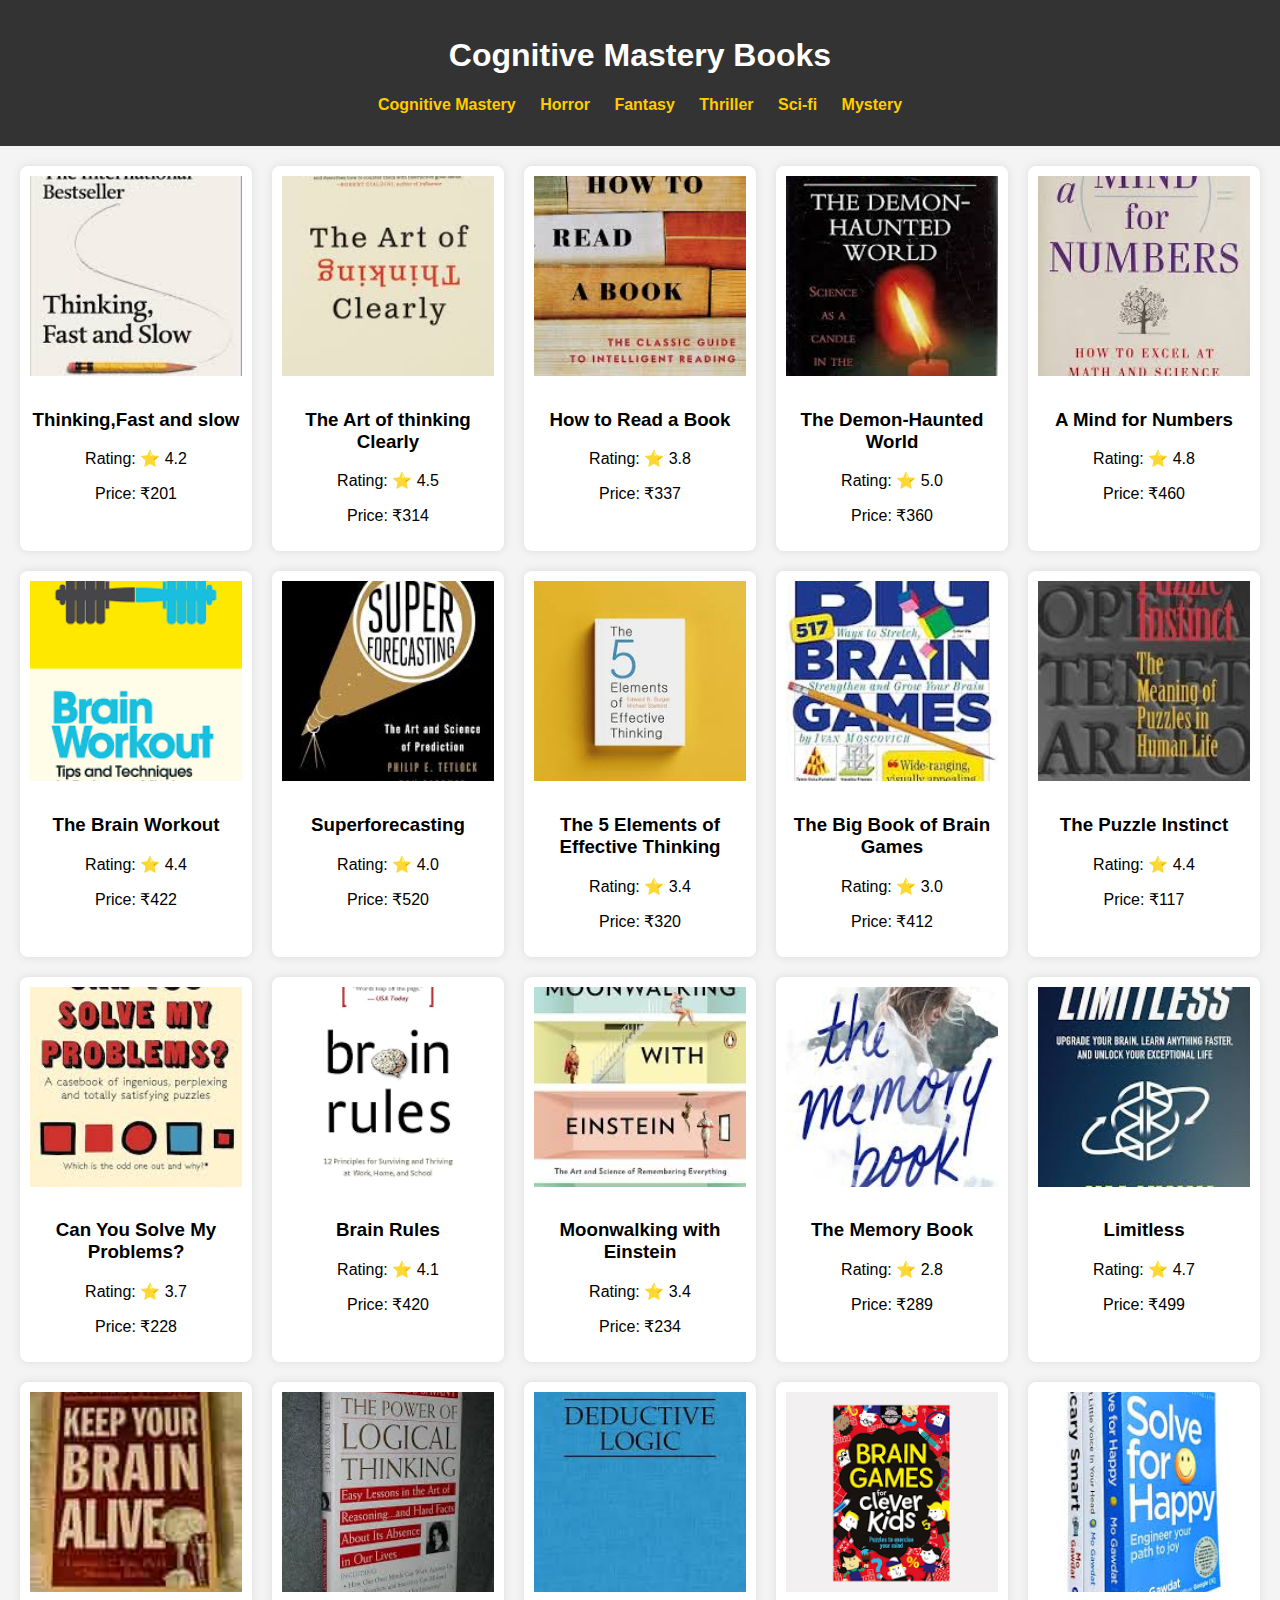
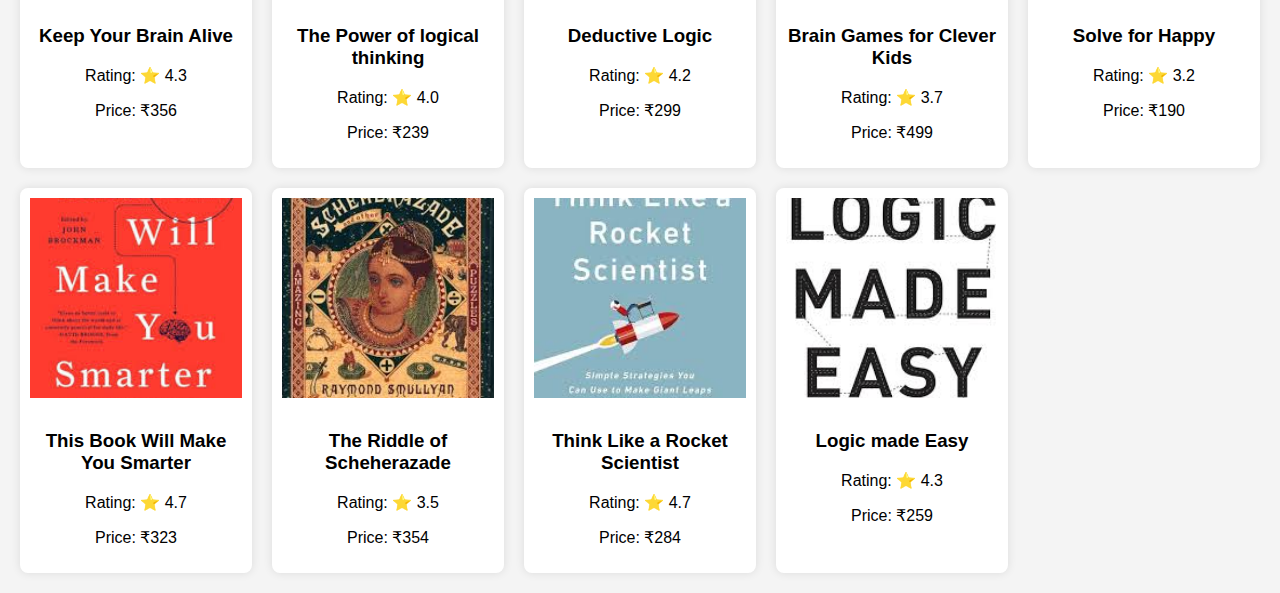
<file: Cognitive Mastery.html>
<!DOCTYPE html>
<html lang="en">
<head>
    <meta charset="UTF-8">
    <title>Cognitive Mastery Books</title>
    <link rel="stylesheet" href="styles.css">
</head>
<body>
    <header>
        <h1>Cognitive Mastery Books</h1>
        <nav>
            <a href="./../pages/Cognitive Mastery.html">Cognitive Mastery</a>
            <a href="./../pages/horror.html">Horror</a>
            <a href="./../pages/fantasy.html">Fantasy</a>
            <a href="./../pages/thriller.html">Thriller</a>
            <a href="./../pages/sci-fi.html">Sci-fi</a>
            <a href="./../pages/mystery.html">Mystery</a>
        </nav>
    </header>
    <main class="book-list">
        
        <div class="book">
            <img src="[data-uri]" alt="Book 1">
            <h3>Thinking,Fast and slow</h3>
            <p>Rating: ⭐ 4.2</p>
            <p>Price: ₹201</p>
        </div>
        <div class="book">
            <img src="[data-uri]" alt="Book 2">
            <h3>The Art of thinking Clearly</h3>
            <p>Rating: ⭐ 4.5</p>
            <p>Price: ₹314</p>
        </div>
        <div class="book">
            <img src="[data-uri]" alt="Book 3">
            <h3>How to Read a Book</h3>
            <p>Rating: ⭐ 3.8</p>
            <p>Price: ₹337</p>
        </div>
        <div class="book">
            <img src="[data-uri]" alt="Book 4">
            <h3>The Demon-Haunted World</h3>
            <p>Rating: ⭐ 5.0</p>
            <p>Price: ₹360</p>
        </div>
        <div class="book">
            <img src="[data-uri]" alt="Book 5">
            <h3>A Mind for Numbers</h3>
            <p>Rating: ⭐ 4.8</p>
            <p>Price: ₹460</p>
        </div>
        <div class="book">
            <img src="[data-uri]" alt="">
            <h3>The Brain Workout</h3>
            <p>Rating: ⭐ 4.4</p>
            <p>Price: ₹422</p>
        </div>
        <div class="book">
            <img src="[data-uri]" alt="">
            <h3>Superforecasting</h3>
            <p>Rating: ⭐ 4.0</p>
            <p>Price: ₹520</p>
        </div>
        <div class="book">
            <img src="[data-uri]" alt="">
            <h3>The 5 Elements of Effective Thinking</h3>
            <p>Rating: ⭐ 3.4</p>
            <p>Price: ₹320</p>
        </div>
        <div class="book">
            <img src="[data-uri]" alt="">
            <h3>The Big Book of Brain Games</h3>
            <p>Rating: ⭐ 3.0</p>
            <p>Price: ₹412</p>
        </div>
        <div class="book">
            <img src="[data-uri]" alt="">
            <h3>The Puzzle Instinct</h3>
            <p>Rating: ⭐ 4.4</p>
            <p>Price: ₹117</p>
        </div>
        <div class="book">
            <img src="[data-uri]" alt="">
            <h3>Can You Solve My Problems?</h3>
            <p>Rating: ⭐ 3.7</p>
            <p>Price: ₹228</p>
        </div>
        <div class="book">
            <img src="[data-uri]" alt="">
            <h3>Brain Rules</h3>
            <p>Rating: ⭐ 4.1</p>
            <p>Price: ₹420</p>
        </div>
        <div class="book">
            <img src="[data-uri]" alt="">
            <h3>Moonwalking with Einstein</h3>
            <p>Rating: ⭐ 3.4</p>
            <p>Price: ₹234</p>
        </div>
        <div class="book">
            <img src="[data-uri]" alt="">
            <h3>The Memory Book</h3>
            <p>Rating: ⭐ 2.8</p>
            <p>Price: ₹289</p>
        </div>
        <div class="book">
            <img src="[data-uri]" alt="Book">
            <h3>Limitless</h3>
            <p>Rating: ⭐ 4.7</p>
            <p>Price: ₹499</p>
        </div>
        <div class="book">
            <img src="[data-uri]" alt="Book">
            <h3>Keep Your Brain Alive</h3>
            <p>Rating: ⭐ 4.3</p>
            <p>Price: ₹356</p>
        </div>
        <div class="book">
            <img src="[data-uri]" alt="Book">
            <h3>The Power of logical thinking</h3>
            <p>Rating: ⭐ 4.0</p>
            <p>Price: ₹239</p>
        </div>
        <div class="book">
            <img src="[data-uri]" alt="Book">
            <h3>Deductive Logic</h3>
            <p>Rating: ⭐ 4.2</p>
            <p>Price: ₹299</p>
        </div>
        <div class="book">
            <img src="[data-uri]" alt="Book">
            <h3>Brain Games for Clever Kids</h3>
            <p>Rating: ⭐ 3.7</p>
            <p>Price: ₹499</p>
        </div>
        <div class="book">
            <img src="[data-uri]" alt="Book">
            <h3>Solve for Happy</h3>
            <p>Rating: ⭐ 3.2</p>
            <p>Price: ₹190</p>
        </div>
        <div class="book">
            <img src="[data-uri]" alt="Book">
            <h3>This Book Will Make You Smarter</h3>
            <p>Rating: ⭐ 4.7</p>
            <p>Price: ₹323</p>
        </div>
        <div class="book">
            <img src="[data-uri]" alt="Book">
            <h3>The Riddle of Scheherazade</h3>
            <p>Rating: ⭐ 3.5</p>
            <p>Price: ₹354</p>
        </div>
        <div class="book">
            <img src="[data-uri]" alt="Book">
            <h3>Think Like a Rocket Scientist</h3>
            <p>Rating: ⭐ 4.7</p>
            <p>Price: ₹284</p>
        </div>
        <div class="book">
            <img src="[data-uri]" alt="Book">
            <h3>Logic made Easy</h3>
            <p>Rating: ⭐ 4.3</p>
            <p>Price: ₹259</p>
        </div>
        

        <!-- Repeat for 25 romance books -->
    </main>
</body>
</html>
</file>
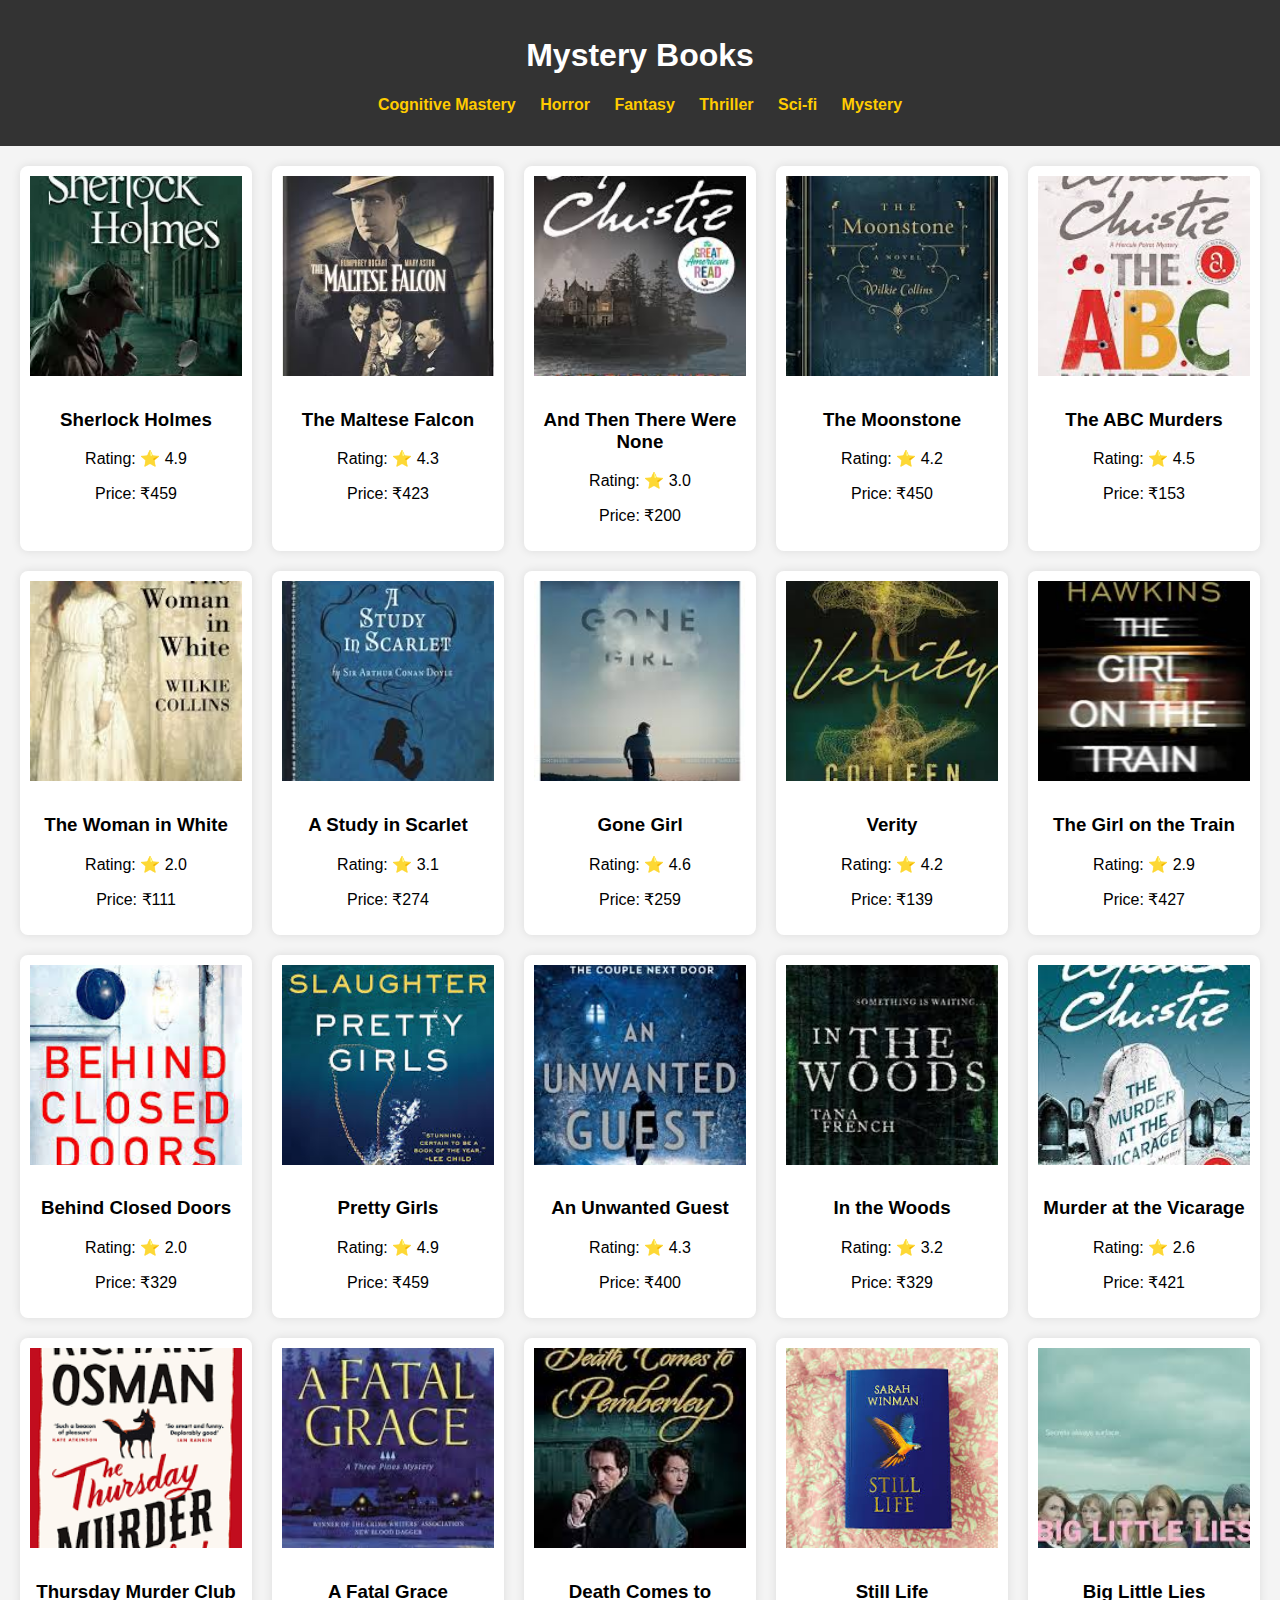
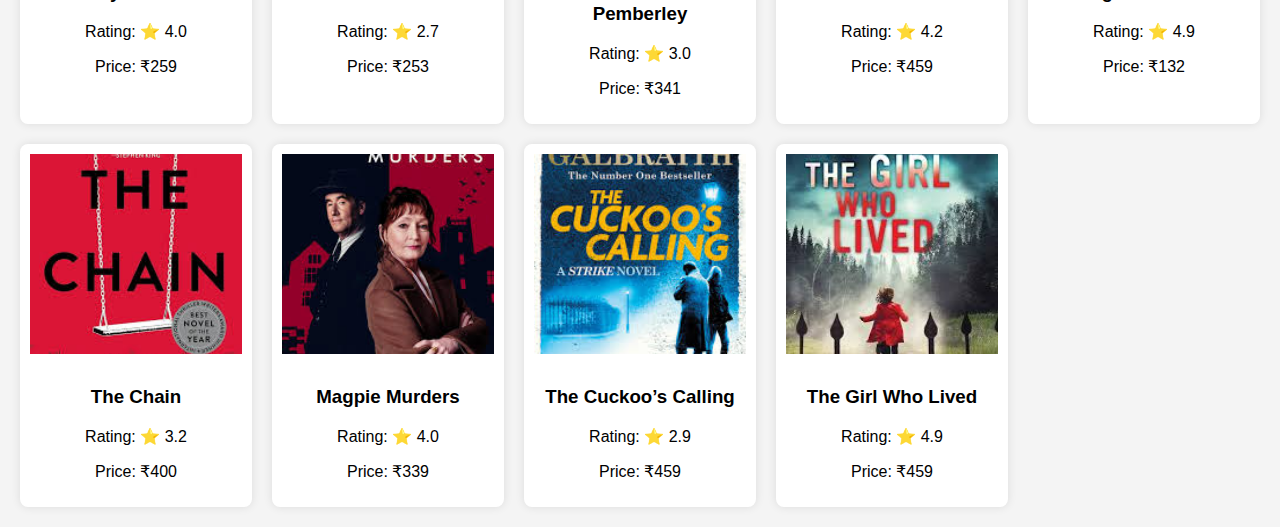
<file: mystery.html>
<!DOCTYPE html>
<html lang="en">
<head>
    <meta charset="UTF-8">
    <title>Mystery Books</title>
    <link rel="stylesheet" href="styles.css">
</head>
<body>
    <header>
        <h1>Mystery Books</h1>
        <nav>
            <a href="Cognitive Mastery.html">Cognitive Mastery</a>
            <a href="horror.html">Horror</a>
            <a href="fantasy.html">Fantasy</a>
            <a href="thriller.html">Thriller</a>
            <a href="sci-fi.html">Sci-fi</a>
            <a href="mystery.html">Mystery</a>
        </nav>
    </header>
    <main class="book-list">
        <div class="book">
            <img src="[data-uri]" alt="Book">
            <h3>Sherlock Holmes</h3>
            <p>Rating: ⭐ 4.9</p>
            <p>Price: ₹459</p>
        </div>
        <div class="book">
            <img src="[data-uri]" alt="Book">
            <h3>The Maltese Falcon</h3>
            <p>Rating: ⭐ 4.3</p>
            <p>Price: ₹423</p>
        </div>
        <div class="book">
            <img src="[data-uri]" alt="Book">
            <h3>And Then There Were None</h3>
            <p>Rating: ⭐ 3.0</p>
            <p>Price: ₹200</p>
        </div>
        <div class="book">
            <img src="[data-uri]" alt="Book">
            <h3>The Moonstone</h3>
            <p>Rating: ⭐ 4.2</p>
            <p>Price: ₹450</p>
        </div>
        <div class="book">
            <img src="[data-uri]" alt="Book">
            <h3>The ABC Murders</h3>
            <p>Rating: ⭐ 4.5</p>
            <p>Price: ₹153</p>
        </div>
        <div class="book">
            <img src="[data-uri]" alt="Book">
            <h3>The Woman in White </h3>
            <p>Rating: ⭐ 2.0</p>
            <p>Price: ₹111</p>
        </div>
        <div class="book">
            <img src="[data-uri]" alt="Book">
            <h3>A Study in Scarlet</h3>
            <p>Rating: ⭐ 3.1</p>
            <p>Price: ₹274</p>
        </div>
        <div class="book">
            <img src="[data-uri]" alt="Book">
            <h3>Gone Girl </h3>
            <p>Rating: ⭐ 4.6</p>
            <p>Price: ₹259</p>
        </div>
        <div class="book">
            <img src="[data-uri]" alt="Book">
            <h3>Verity</h3>
            <p>Rating: ⭐ 4.2</p>
            <p>Price: ₹139</p>
        </div>
        <div class="book">
            <img src="[data-uri]" alt="Book">
            <h3>The Girl on the Train </h3>
            <p>Rating: ⭐ 2.9</p>
            <p>Price: ₹427</p>
        </div>
        <div class="book">
            <img src="[data-uri]" alt="Book">
            <h3>Behind Closed Doors</h3>
            <p>Rating: ⭐ 2.0</p>
            <p>Price: ₹329</p>
        </div>
        <div class="book">
            <img src="[data-uri]" alt="Book">
            <h3>Pretty Girls</h3>
            <p>Rating: ⭐ 4.9</p>
            <p>Price: ₹459</p>
        </div>
        <div class="book">
            <img src="[data-uri]" alt="Book">
            <h3>An Unwanted Guest</h3>
            <p>Rating: ⭐ 4.3</p>
            <p>Price: ₹400</p>
        </div>
        <div class="book">
            <img src="[data-uri]" alt="Book">
            <h3>In the Woods</h3>
            <p>Rating: ⭐ 3.2</p>
            <p>Price: ₹329</p>
        </div>
        <div class="book">
            <img src="[data-uri]" alt="Book">
            <h3>Murder at the Vicarage </h3>
            <p>Rating: ⭐ 2.6</p>
            <p>Price: ₹421</p>
        </div>
        <div class="book">
            <img src="[data-uri]" alt="Book">
            <h3>Thursday Murder Club </h3>
            <p>Rating: ⭐ 4.0</p>
            <p>Price: ₹259</p>
        </div>
        <div class="book">
            <img src="[data-uri]" alt="Book">
            <h3>A Fatal Grace</h3>
            <p>Rating: ⭐ 2.7</p>
            <p>Price: ₹253</p>
        </div>
        <div class="book">
            <img src="[data-uri]" alt="Book">
            <h3>Death Comes to Pemberley</h3>
            <p>Rating: ⭐ 3.0</p>
            <p>Price: ₹341</p>
        </div>
        
        <div class="book">
            <img src="[data-uri]" alt="Book">
            <h3>Still Life</h3>
            <p>Rating: ⭐ 4.2</p>
            <p>Price: ₹459</p>
        </div>
        <div class="book">
            <img src="[data-uri]" alt="Book">
            <h3>Big Little Lies </h3>
            <p>Rating: ⭐ 4.9</p>
            <p>Price: ₹132</p>
        </div>
        <div class="book">
            <img src="[data-uri]" alt="Book">
            <h3>The Chain</h3>
            <p>Rating: ⭐ 3.2</p>
            <p>Price: ₹400</p>
        </div>
        <div class="book">
            <img src="[data-uri]" alt="Book">
            <h3>Magpie Murders</h3>
            <p>Rating: ⭐ 4.0</p>
            <p>Price: ₹339</p>
        </div>
        <div class="book">
            <img src="[data-uri]" alt="Book">
            <h3>The Cuckoo’s Calling</h3>
            <p>Rating: ⭐ 2.9</p>
            <p>Price: ₹459</p>
        </div>
        <div class="book">
            <img src="[data-uri]" alt="Book">
            <h3>The Girl Who Lived </h3>
            <p>Rating: ⭐ 4.9</p>
            <p>Price: ₹459</p>
        </div>
        
    </main>
</body>
</html>
</file>
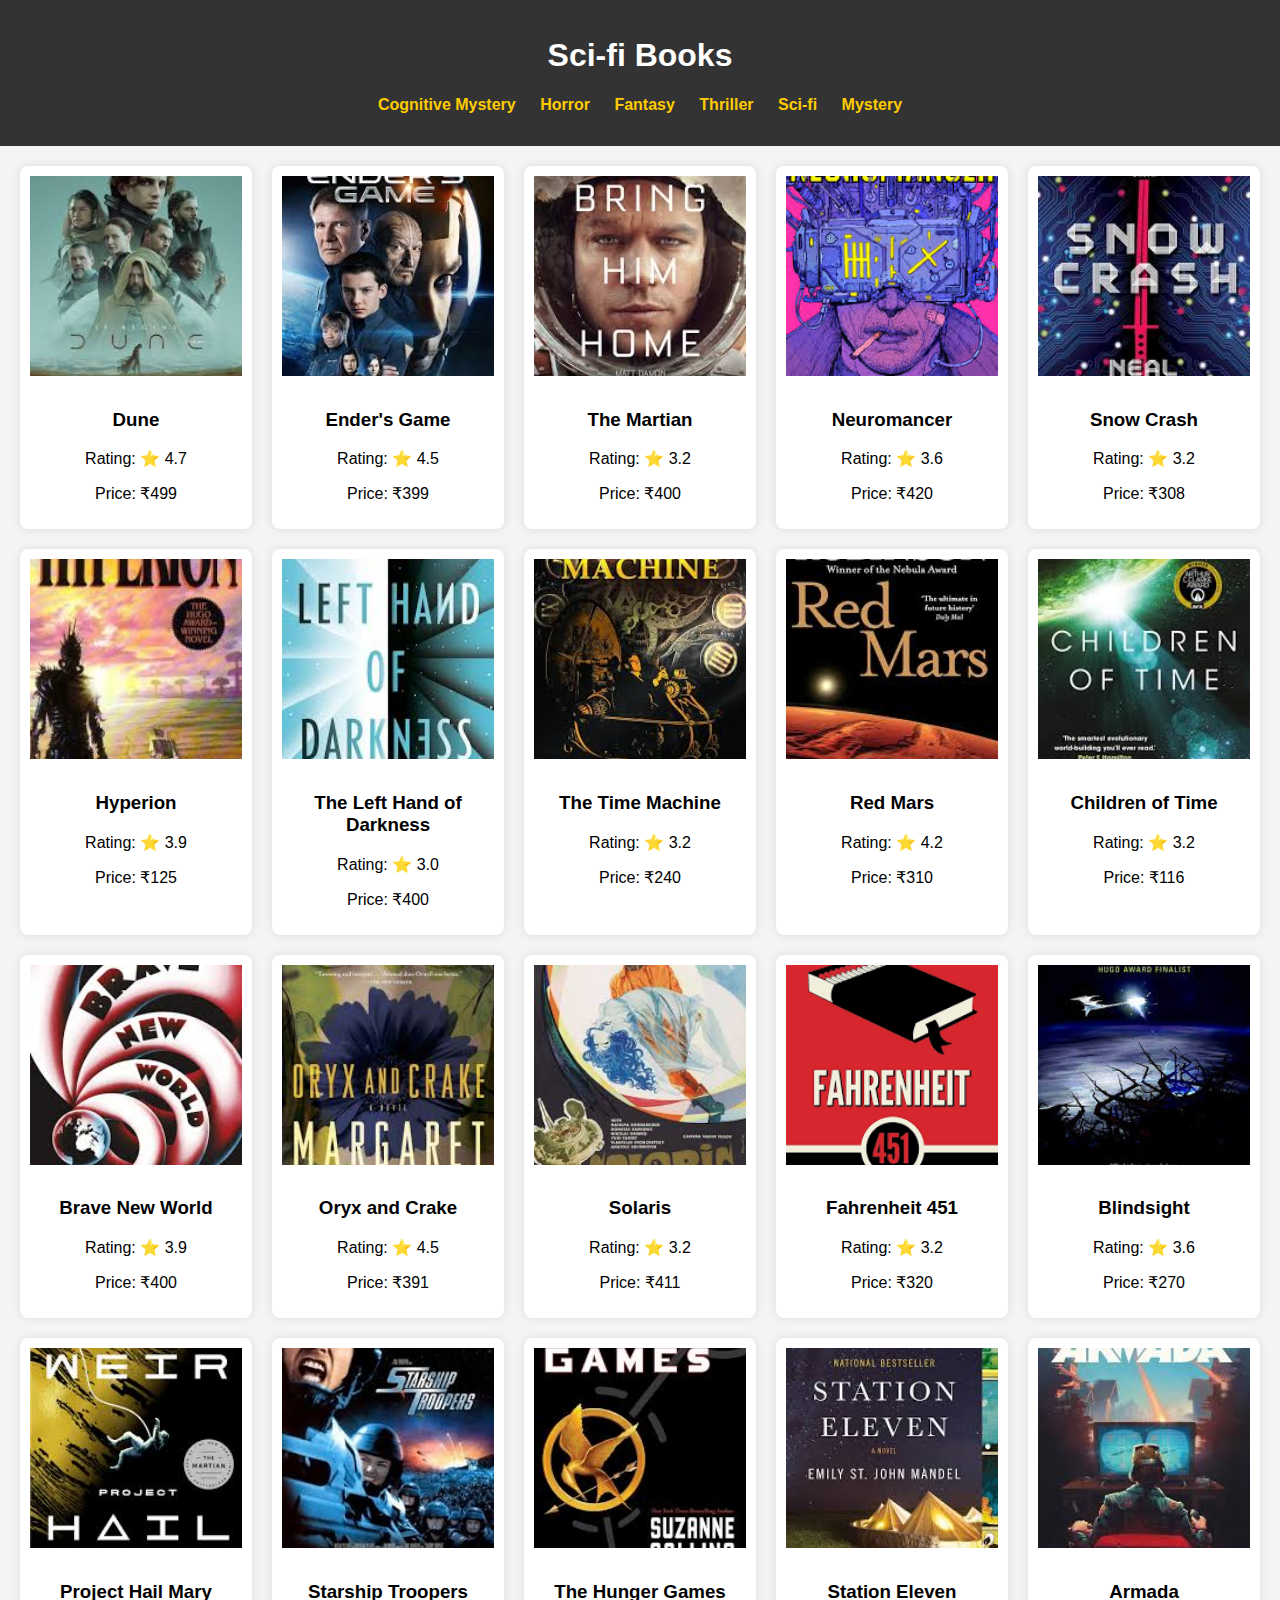
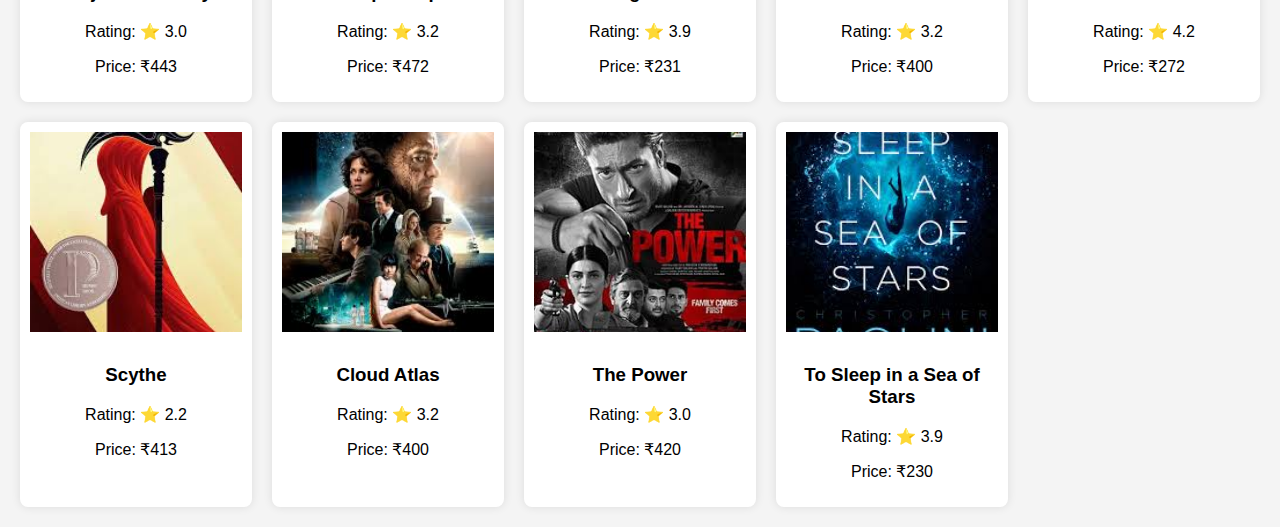
<file: sci-fi.html>
<!DOCTYPE html>
<html lang="en">
<head>
    <meta charset="UTF-8">
    <title>Sci-fi Books</title>
    <link rel="stylesheet" href="styles.css">
</head>
<body>
    <header>
        <h1>Sci-fi Books</h1>
        <nav>
            <a href="Cognitive Mastery.html">Cognitive Mystery</a>
            <a href="horror.html">Horror</a>
            <a href="fantasy.html">Fantasy</a>
            <a href="thriller.html">Thriller</a>
            <a href="sci-fi.html">Sci-fi</a>
            <a href="mystery.html">Mystery</a>
        </nav>
    </header>
    <main class="book-list">
        <div class="book">
            <img src="[data-uri]" alt="Book">
            <h3>Dune</h3>
            <p>Rating: ⭐ 4.7</p>
            <p>Price: ₹499</p>
        </div>
        <div class="book">
            <img src="[data-uri]" alt="Book">
            <h3>Ender's Game</h3>
            <p>Rating: ⭐ 4.5</p>
            <p>Price: ₹399</p>
        </div>

        <div class="book">
            <img src="[data-uri]" alt="Book">
            <h3>The Martian </h3>
            <p>Rating: ⭐ 3.2</p>
            <p>Price: ₹400</p>
        </div>
        <div class="book">
            <img src="[data-uri]" alt="Book">
            <h3>Neuromancer</h3>
            <p>Rating: ⭐ 3.6</p>
            <p>Price: ₹420</p>
        </div>
        <div class="book">
            <img src="[data-uri]" alt="Book">
            <h3>Snow Crash</h3>
            <p>Rating: ⭐ 3.2</p>
            <p>Price: ₹308</p>
        </div>
        <div class="book">
            <img src="[data-uri]" alt="Book">
            <h3>Hyperion </h3>
            <p>Rating: ⭐ 3.9</p>
            <p>Price: ₹125</p>
        </div>
        <div class="book">
            <img src="[data-uri]" alt="Book">
            <h3>The Left Hand of Darkness </h3>
            <p>Rating: ⭐ 3.0</p>
            <p>Price: ₹400</p>
        </div>
        <div class="book">
            <img src="[data-uri]" alt="Book">
            <h3>The Time Machine</h3>
            <p>Rating: ⭐ 3.2</p>
            <p>Price: ₹240</p>
        </div>
        <div class="book">
            <img src="[data-uri]" alt="Book">
            <h3>Red Mars </h3>
            <p>Rating: ⭐ 4.2</p>
            <p>Price: ₹310</p>
        </div>
        <div class="book">
            <img src="[data-uri]" alt="Book">
            <h3>Children of Time</h3>
            <p>Rating: ⭐ 3.2</p>
            <p>Price: ₹116</p>
        </div>
        <div class="book">
            <img src="[data-uri]" alt="Book">
            <h3>Brave New World </h3>
            <p>Rating: ⭐ 3.9</p>
            <p>Price: ₹400</p>
        </div>
        <div class="book">
            <img src="[data-uri]" alt="Book">
            <h3>Oryx and Crake</h3>
            <p>Rating: ⭐ 4.5</p>
            <p>Price: ₹391</p>
        </div>
        <div class="book">
            <img src="[data-uri]" alt="Book">
            <h3>Solaris</h3>
            <p>Rating: ⭐ 3.2</p>
            <p>Price: ₹411</p>
        </div>
        <div class="book">
            <img src="[data-uri]" alt="Book">
            <h3>Fahrenheit 451</h3>
            <p>Rating: ⭐ 3.2</p>
            <p>Price: ₹320</p>
        </div>
        
        </div>
        <div class="book">
            <img src="[data-uri]" alt="Book">
            <h3>Blindsight </h3>
            <p>Rating: ⭐ 3.6</p>
            <p>Price: ₹270</p>
        </div>
        <div class="book">
            <img src="[data-uri]" alt="Book">
            <h3>Project Hail Mary</h3>
            <p>Rating: ⭐ 3.0</p>
            <p>Price: ₹443</p>
        </div>
        <div class="book">
            <img src="[data-uri]" alt="Book">
            <h3>Starship Troopers </h3>
            <p>Rating: ⭐ 3.2</p>
            <p>Price: ₹472</p>
        </div>
        <div class="book">
            <img src="[data-uri]" alt="Book">
            <h3>The Hunger Games</h3>
            <p>Rating: ⭐ 3.9</p>
            <p>Price: ₹231</p>
        </div>
        <div class="book">
            <img src="[data-uri]" alt="Book">
            <h3>Station Eleven</h3>
            <p>Rating: ⭐ 3.2</p>
            <p>Price: ₹400</p>
        </div>
        <div class="book">
            <img src="[data-uri]" alt="Book">
            <h3>Armada</h3>
            <p>Rating: ⭐ 4.2</p>
            <p>Price: ₹272</p>
        </div>
        <div class="book">
            <img src="[data-uri]" alt="Book">
            <h3>Scythe</h3>
            <p>Rating: ⭐ 2.2</p>
            <p>Price: ₹413</p>
        </div>
        <div class="book">
            <img src="[data-uri]" alt="Book">
            <h3>Cloud Atlas</h3>
            <p>Rating: ⭐ 3.2</p>
            <p>Price: ₹400</p>
        </div>
        <div class="book">
            <img src="[data-uri]" alt="Book">
            <h3>The Power</h3>
            <p>Rating: ⭐ 3.0</p>
            <p>Price: ₹420</p>
        </div>
        <div class="book">
            <img src="[data-uri]" alt="Book">
            <h3>To Sleep in a Sea of Stars</h3>
            <p>Rating: ⭐ 3.9</p>
            <p>Price: ₹230</p>
        </div>
    </main>
</body>
</html>
</file>
<file: styles.css>
body {
    font-family: Arial, sans-serif;
    margin: 0;
    padding: 0;
    background: #f4f4f4;
}
header {
    background-color: #333;
    color: white;
    padding: 1rem;
    text-align: center;
}
nav {
    text-align: center;
    margin: 1rem 0;
}
nav a {
    margin: 0 10px;
    text-decoration: none;
    color: #ffcc00;
    font-weight: bold;
}
.book-list {
    display: grid;
    grid-template-columns: repeat(auto-fill, minmax(200px, 1fr));
    gap: 20px;
    padding: 20px;
}
.book {
    background: white;
    padding: 10px;
    border-radius: 8px;
    box-shadow: 0 0 10px rgba(0,0,0,0.1);
    text-align: center;
}
.book img {
    width: 100%;
    height: 200px;
    object-fit: cover;
    margin-bottom: 10px;
}
.container{
    grid-template-columns: auto;
    grid-template-rows: 100px 1500px 1500px 1500px 1500px;
    grid-template-areas: 
        "hero"
        "row1"
        "row2"
        "row3"
        "row4";
}
.row1{
    grid-area: row1;
    background-color: aqua;
    height: 600px;
}
.row2{
    grid-area: row2;
    background-color: bisque;
    height: 800px;
}
.row3{
    grid-area: row3;
    background-color: rgb(156, 109, 50);
    height:800px ;
}
.row4{
    grid-area: row4;
    background-color: rgb(93, 52, 2);
    height: 800px;
}
.cards{
    display: flex;
    flex-direction: row;
    width: 100%;
    height: 100vh;
}
.card{
    height: 100px;
    width: 60px;
    background-color: beige;
    margin-left: 20px;
}
.row1 img{
    display: block;
    width: 600px;
    background-image: url("https://i.pinimg.com/736x/d0/7c/5f/d07c5fcf148533596875cd1a702bba91.jpg");
    background-size: cover;
    background-repeat: no-repeat;
}
</file>
